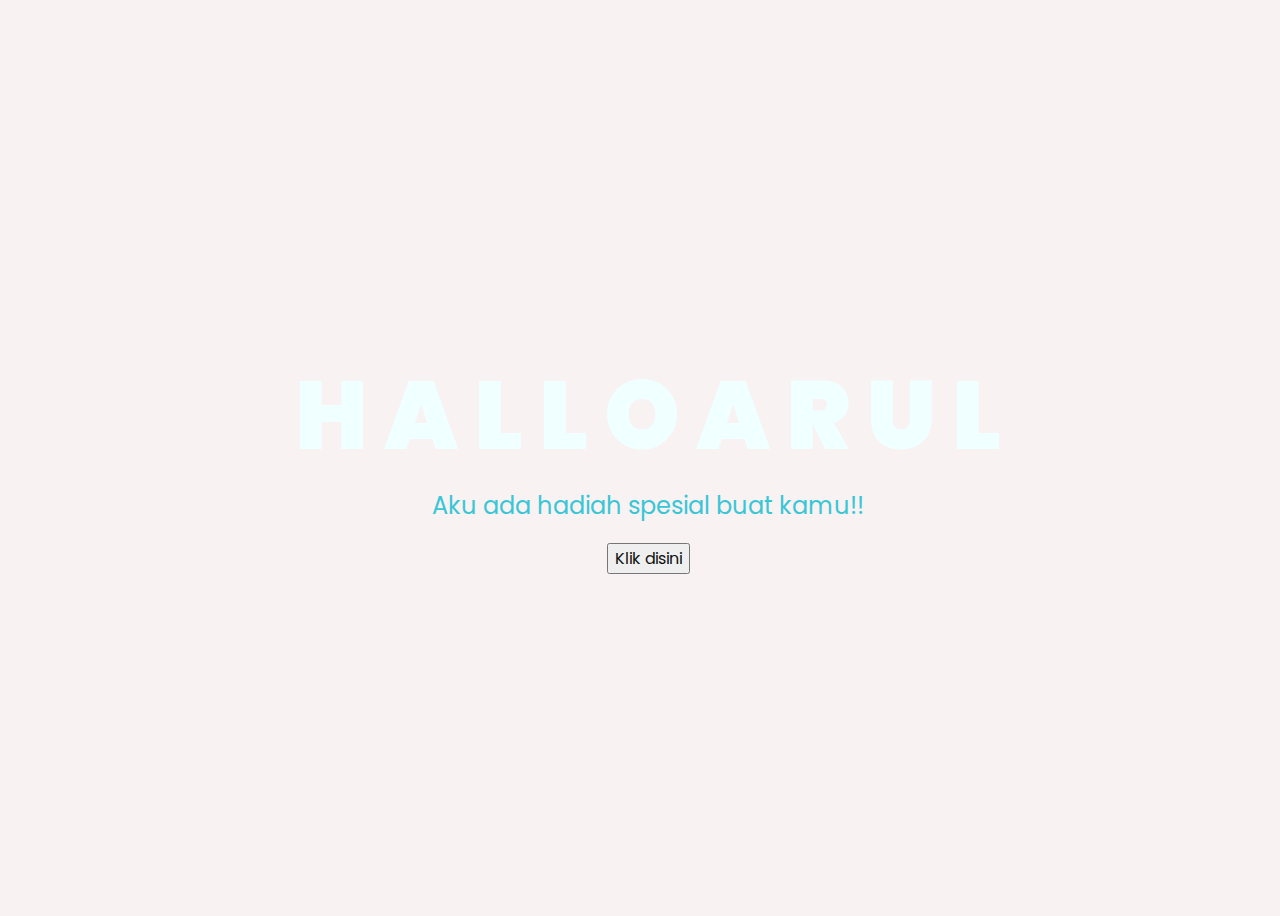
<file: index.html>
<!DOCTYPE html>
<html lang="en">
<head>
    <meta charset="UTF-8">
    <meta http-equiv="X-UA-Compatible" content="IE=edge">
    <meta name="viewport" content="width=device-width, initial-scale=1.0">
    <link rel="stylesheet" href="css/style.css">
    <link rel="icon" href="img/flowers.png" type="image/x-icon">
    <title>Flowers</title>
</head>
<body>
    
    <div class="greetings">
    <!-- silahkan menambah kata sesuai keinginan dengan <span>text...</span -->
        <span>H</span>
        <span>A</span>
        <span>L</span>
        <span>L</span>
        <span>O</span>
        <span>A</span>
        <span>R</span>
        <span>U</span>
        <span>L</span>
    </div>
    <div class="description">
        <span>Aku ada hadiah spesial buat kamu!!</span>
    </div>
    <div class="button">
        <button>
            <a href="flower.html">Klik disini</a>
            <audio autoplay="true">
                <source src="../audio/flowers.mp3" type="audio/mpeg">
              </audio>
        </button>
        
    </div>
</body>
</html>
</file>
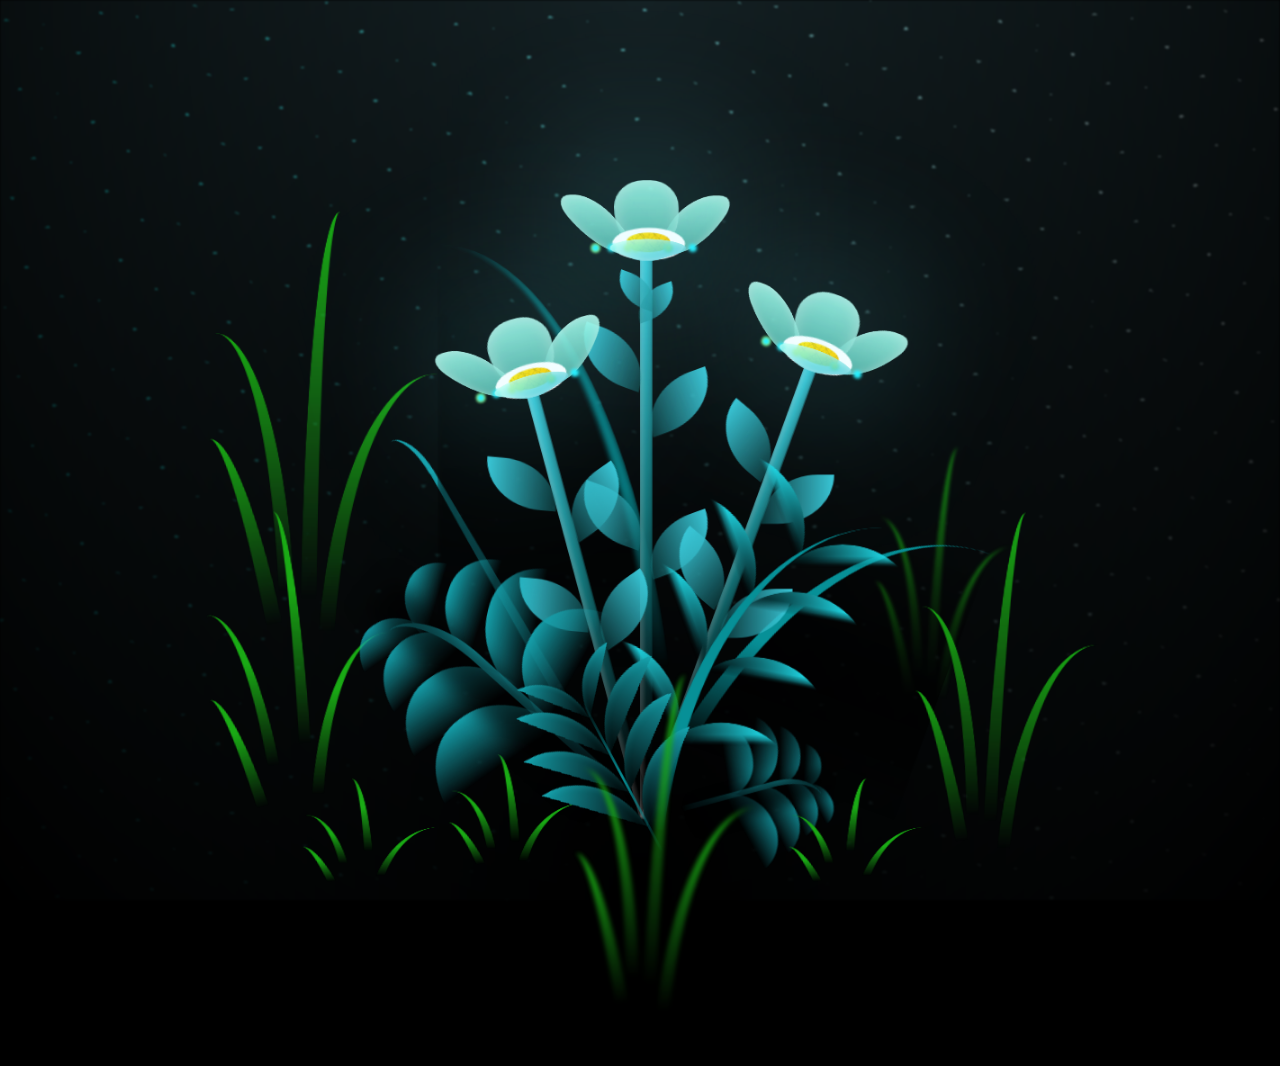
<file: flower.html>
<!DOCTYPE html>
<html lang="en">
<head>
    <meta charset="UTF-8">
    <meta http-equiv="X-UA-Compatible" content="IE=edge">
    <meta name="viewport" content="width=device-width, initial-scale=1.0">
    <link rel="stylesheet" href="css/main.css">
    <link rel="icon" href="img/flowers.png" type="image/x-icon">
    <title>flowers</title>
    <audio autoplay="true">
      <source src="./audio/flowers.mp3" type="audio/mpeg">
    </audio> 
</head>
<body class="container">
 
  <!-- Pembuat code: https://codepen.io/mdusmanansari/pen/BamepLe -->
    <div class="night"></div>
    <div class="flowers">
      <div class="flower flower--1">
        <div class="flower__leafs flower__leafs--1">
          <div class="flower__leaf flower__leaf--1"></div>
          <div class="flower__leaf flower__leaf--2"></div>
          <div class="flower__leaf flower__leaf--3"></div>
          <div class="flower__leaf flower__leaf--4"></div>
          <div class="flower__white-circle"></div>
  
          <div class="flower__light flower__light--1"></div>
          <div class="flower__light flower__light--2"></div>
          <div class="flower__light flower__light--3"></div>
          <div class="flower__light flower__light--4"></div>
          <div class="flower__light flower__light--5"></div>
          <div class="flower__light flower__light--6"></div>
          <div class="flower__light flower__light--7"></div>
          <div class="flower__light flower__light--8"></div>
  
        </div>
        <div class="flower__line">
          <div class="flower__line__leaf flower__line__leaf--1"></div>
          <div class="flower__line__leaf flower__line__leaf--2"></div>
          <div class="flower__line__leaf flower__line__leaf--3"></div>
          <div class="flower__line__leaf flower__line__leaf--4"></div>
          <div class="flower__line__leaf flower__line__leaf--5"></div>
          <div class="flower__line__leaf flower__line__leaf--6"></div>
        </div>
      </div>
  
      <div class="flower flower--2">
        <div class="flower__leafs flower__leafs--2">
          <div class="flower__leaf flower__leaf--1"></div>
          <div class="flower__leaf flower__leaf--2"></div>
          <div class="flower__leaf flower__leaf--3"></div>
          <div class="flower__leaf flower__leaf--4"></div>
          <div class="flower__white-circle"></div>
  
          <div class="flower__light flower__light--1"></div>
          <div class="flower__light flower__light--2"></div>
          <div class="flower__light flower__light--3"></div>
          <div class="flower__light flower__light--4"></div>
          <div class="flower__light flower__light--5"></div>
          <div class="flower__light flower__light--6"></div>
          <div class="flower__light flower__light--7"></div>
          <div class="flower__light flower__light--8"></div>
  
        </div>
        <div class="flower__line">
          <div class="flower__line__leaf flower__line__leaf--1"></div>
          <div class="flower__line__leaf flower__line__leaf--2"></div>
          <div class="flower__line__leaf flower__line__leaf--3"></div>
          <div class="flower__line__leaf flower__line__leaf--4"></div>
        </div>
      </div>
  
      <div class="flower flower--3">
        <div class="flower__leafs flower__leafs--3">
          <div class="flower__leaf flower__leaf--1"></div>
          <div class="flower__leaf flower__leaf--2"></div>
          <div class="flower__leaf flower__leaf--3"></div>
          <div class="flower__leaf flower__leaf--4"></div>
          <div class="flower__white-circle"></div>
  
          <div class="flower__light flower__light--1"></div>
          <div class="flower__light flower__light--2"></div>
          <div class="flower__light flower__light--3"></div>
          <div class="flower__light flower__light--4"></div>
          <div class="flower__light flower__light--5"></div>
          <div class="flower__light flower__light--6"></div>
          <div class="flower__light flower__light--7"></div>
          <div class="flower__light flower__light--8"></div>
  
        </div>
        <div class="flower__line">
          <div class="flower__line__leaf flower__line__leaf--1"></div>
          <div class="flower__line__leaf flower__line__leaf--2"></div>
          <div class="flower__line__leaf flower__line__leaf--3"></div>
          <div class="flower__line__leaf flower__line__leaf--4"></div>
        </div>
      </div>
  
      <div class="grow-ans" style="--d:1.2s">
        <div class="flower__g-long">
          <div class="flower__g-long__top"></div>
          <div class="flower__g-long__bottom"></div>
        </div>
      </div>
  
      <div class="growing-grass">
        <div class="flower__grass flower__grass--1">
          <div class="flower__grass--top"></div>
          <div class="flower__grass--bottom"></div>
          <div class="flower__grass__leaf flower__grass__leaf--1"></div>
          <div class="flower__grass__leaf flower__grass__leaf--2"></div>
          <div class="flower__grass__leaf flower__grass__leaf--3"></div>
          <div class="flower__grass__leaf flower__grass__leaf--4"></div>
          <div class="flower__grass__leaf flower__grass__leaf--5"></div>
          <div class="flower__grass__leaf flower__grass__leaf--6"></div>
          <div class="flower__grass__leaf flower__grass__leaf--7"></div>
          <div class="flower__grass__leaf flower__grass__leaf--8"></div>
          <div class="flower__grass__overlay"></div>
        </div>
      </div>
  
      <div class="growing-grass">
        <div class="flower__grass flower__grass--2">
          <div class="flower__grass--top"></div>
          <div class="flower__grass--bottom"></div>
          <div class="flower__grass__leaf flower__grass__leaf--1"></div>
          <div class="flower__grass__leaf flower__grass__leaf--2"></div>
          <div class="flower__grass__leaf flower__grass__leaf--3"></div>
          <div class="flower__grass__leaf flower__grass__leaf--4"></div>
          <div class="flower__grass__leaf flower__grass__leaf--5"></div>
          <div class="flower__grass__leaf flower__grass__leaf--6"></div>
          <div class="flower__grass__leaf flower__grass__leaf--7"></div>
          <div class="flower__grass__leaf flower__grass__leaf--8"></div>
          <div class="flower__grass__overlay"></div>
        </div>
      </div>
  
      <div class="grow-ans" style="--d:2.4s">
        <div class="flower__g-right flower__g-right--1">
          <div class="leaf"></div>
        </div>
      </div>
  
      <div class="grow-ans" style="--d:2.8s">
        <div class="flower__g-right flower__g-right--2">
          <div class="leaf"></div>
        </div>
      </div>
  
      <div class="grow-ans" style="--d:2.8s">
        <div class="flower__g-front">
          <div class="flower__g-front__leaf-wrapper flower__g-front__leaf-wrapper--1">
            <div class="flower__g-front__leaf"></div>
          </div>
          <div class="flower__g-front__leaf-wrapper flower__g-front__leaf-wrapper--2">
            <div class="flower__g-front__leaf"></div>
          </div>
          <div class="flower__g-front__leaf-wrapper flower__g-front__leaf-wrapper--3">
            <div class="flower__g-front__leaf"></div>
          </div>
          <div class="flower__g-front__leaf-wrapper flower__g-front__leaf-wrapper--4">
            <div class="flower__g-front__leaf"></div>
          </div>
          <div class="flower__g-front__leaf-wrapper flower__g-front__leaf-wrapper--5">
            <div class="flower__g-front__leaf"></div>
          </div>
          <div class="flower__g-front__leaf-wrapper flower__g-front__leaf-wrapper--6">
            <div class="flower__g-front__leaf"></div>
          </div>
          <div class="flower__g-front__leaf-wrapper flower__g-front__leaf-wrapper--7">
            <div class="flower__g-front__leaf"></div>
          </div>
          <div class="flower__g-front__leaf-wrapper flower__g-front__leaf-wrapper--8">
            <div class="flower__g-front__leaf"></div>
          </div>
          <div class="flower__g-front__line"></div>
        </div>
      </div>
  
      <div class="grow-ans" style="--d:3.2s">
        <div class="flower__g-fr">
          <div class="leaf"></div>
          <div class="flower__g-fr__leaf flower__g-fr__leaf--1"></div>
          <div class="flower__g-fr__leaf flower__g-fr__leaf--2"></div>
          <div class="flower__g-fr__leaf flower__g-fr__leaf--3"></div>
          <div class="flower__g-fr__leaf flower__g-fr__leaf--4"></div>
          <div class="flower__g-fr__leaf flower__g-fr__leaf--5"></div>
          <div class="flower__g-fr__leaf flower__g-fr__leaf--6"></div>
          <div class="flower__g-fr__leaf flower__g-fr__leaf--7"></div>
          <div class="flower__g-fr__leaf flower__g-fr__leaf--8"></div>
        </div>
      </div>
  
      <div class="long-g long-g--0">
        <div class="grow-ans" style="--d:3s">
          <div class="leaf leaf--0"></div>
        </div>
        <div class="grow-ans" style="--d:2.2s">
          <div class="leaf leaf--1"></div>
        </div>
        <div class="grow-ans" style="--d:3.4s">
          <div class="leaf leaf--2"></div>
        </div>
        <div class="grow-ans" style="--d:3.6s">
          <div class="leaf leaf--3"></div>
        </div>
      </div>
  
      <div class="long-g long-g--1">
        <div class="grow-ans" style="--d:3.6s">
          <div class="leaf leaf--0"></div>
        </div>
        <div class="grow-ans" style="--d:3.8s">
          <div class="leaf leaf--1"></div>
        </div>
        <div class="grow-ans" style="--d:4s">
          <div class="leaf leaf--2"></div>
        </div>
        <div class="grow-ans" style="--d:4.2s">
          <div class="leaf leaf--3"></div>
        </div>
      </div>
  
      <div class="long-g long-g--2">
        <div class="grow-ans" style="--d:4s">
          <div class="leaf leaf--0"></div>
        </div>
        <div class="grow-ans" style="--d:4.2s">
          <div class="leaf leaf--1"></div>
        </div>
        <div class="grow-ans" style="--d:4.4s">
          <div class="leaf leaf--2"></div>
        </div>
        <div class="grow-ans" style="--d:4.6s">
          <div class="leaf leaf--3"></div>
        </div>
      </div>
  
      <div class="long-g long-g--3">
        <div class="grow-ans" style="--d:4s">
          <div class="leaf leaf--0"></div>
        </div>
        <div class="grow-ans" style="--d:4.2s">
          <div class="leaf leaf--1"></div>
        </div>
        <div class="grow-ans" style="--d:3s">
          <div class="leaf leaf--2"></div>
        </div>
        <div class="grow-ans" style="--d:3.6s">
          <div class="leaf leaf--3"></div>
        </div>
      </div>
  
      <div class="long-g long-g--4">
        <div class="grow-ans" style="--d:4s">
          <div class="leaf leaf--0"></div>
        </div>
        <div class="grow-ans" style="--d:4.2s">
          <div class="leaf leaf--1"></div>
        </div>
        <div class="grow-ans" style="--d:3s">
          <div class="leaf leaf--2"></div>
        </div>
        <div class="grow-ans" style="--d:3.6s">
          <div class="leaf leaf--3"></div>
        </div>
      </div>
  
      <div class="long-g long-g--5">
        <div class="grow-ans" style="--d:4s">
          <div class="leaf leaf--0"></div>
        </div>
        <div class="grow-ans" style="--d:4.2s">
          <div class="leaf leaf--1"></div>
        </div>
        <div class="grow-ans" style="--d:3s">
          <div class="leaf leaf--2"></div>
        </div>
        <div class="grow-ans" style="--d:3.6s">
          <div class="leaf leaf--3"></div>
        </div>
      </div>
  
      <div class="long-g long-g--6">
        <div class="grow-ans" style="--d:4.2s">
          <div class="leaf leaf--0"></div>
        </div>
        <div class="grow-ans" style="--d:4.4s">
          <div class="leaf leaf--1"></div>
        </div>
        <div class="grow-ans" style="--d:4.6s">
          <div class="leaf leaf--2"></div>
        </div>
        <div class="grow-ans" style="--d:4.8s">
          <div class="leaf leaf--3"></div>
        </div>
      </div>
  
      <div class="long-g long-g--7">
        <div class="grow-ans" style="--d:3s">
          <div class="leaf leaf--0"></div>
        </div>
        <div class="grow-ans" style="--d:3.2s">
          <div class="leaf leaf--1"></div>
        </div>
        <div class="grow-ans" style="--d:3.5s">
          <div class="leaf leaf--2"></div>
        </div>
        <div class="grow-ans" style="--d:3.6s">
          <div class="leaf leaf--3"></div>
        </div>
      </div>
    </div>
    <script src="main.js"></script>
    
  </body>
</html>
</file>
<file: css/style.css>
@import url('https://fonts.googleapis.com/css2?family=Poppins:ital,wght@0,500;1,900&display=swap');
*{
    font-family: 'Poppins',cursive;
}
body{
    color: azure;
    width: 100%;
    height: 100vh;
    display: flex;
    flex-direction: column;
    align-items: center;
    justify-content: center;
    background-color: rgb(248, 242, 242);
}
.greetings{
    font-size: 6rem;
    font-weight: 900;
}
.greetings > span{
    animation: glow 2.5s ease-in-out infinite;
}
@keyframes glow{
    0%, 100%{
        color: #39c6d6;
        text-shadow: 0 0 12px #39c6d6, 0 0 50px #39c6d6, 0 0 100px #39c6d6;
    }
    10%, 90%{
        color: #39c6d6;
        text-shadow: none;
    }
}
.greetings > span:nth-child(2){
    animation-delay: .2s ;
}
.greetings > span:nth-child(3){
    animation-delay: .4s ;
}
.greetings > span:nth-child(4){
    animation-delay: .6s;
}
.greetings > span:nth-child(5){
    animation-delay: .8s;
}
.greetings > span:nth-child(6){
    animation-delay: .2s ;
}
.greetings > span:nth-child(7){
    animation-delay: .4s ;
}
.greetings > span:nth-child(8){
    animation-delay: .6s;
}
.greetings > span:nth-child(9){
    animation-delay: .8s;
}

.description{
    font-size: 1.5rem;
    margin-bottom: 20px;
    color: #39c6d6;
}

.button a{
    text-decoration: none;
    font-size: 1rem;
    color: #111;
}

@media screen and (max-width:574px){
    .greetings{
        display: block;
        font-size: 3rem;
        font-weight: 500;
        text-align: center;
    }
    .description{
        font-size: 1rem;
    }
    
    .button a{
        font-size: .5rem;
    }
}
</file>
<file: css/main.css>
*,
*::after,
*::before {
  padding: 0;
  margin: 0;
  box-sizing: border-box;
}

:root {
  --dark-color: #000;
}

body {
  display: flex;
  align-items: flex-end;
  justify-content: center;
  min-height: 100vh;
  background-color: var(--dark-color);
  overflow: hidden;
  perspective: 1000px;
}

.night {
  position: fixed;
  left: 50%;
  top: 0;
  transform: translateX(-50%);
  width: 100%;
  height: 100%;
  filter: blur(0.1vmin);
  background-image: radial-gradient(ellipse at top, transparent 0%, var(--dark-color)), radial-gradient(ellipse at bottom, var(--dark-color), rgba(145, 233, 255, 0.2)), repeating-linear-gradient(220deg, rgb(0, 0, 0) 0px, rgb(0, 0, 0) 19px, transparent 19px, transparent 22px), repeating-linear-gradient(189deg, rgb(0, 0, 0) 0px, rgb(0, 0, 0) 19px, transparent 19px, transparent 22px), repeating-linear-gradient(148deg, rgb(0, 0, 0) 0px, rgb(0, 0, 0) 19px, transparent 19px, transparent 22px), linear-gradient(90deg, rgb(0, 255, 250), rgb(240, 240, 240));
}

.flowers {
  position: relative;
  transform: scale(0.9);
}

.flower {
  position: absolute;
  bottom: 10vmin;
  transform-origin: bottom center;
  z-index: 10;
  --fl-speed: 0.8s;
}
.flower--1 {
  -webkit-animation: moving-flower-1 4s linear infinite;
          animation: moving-flower-1 4s linear infinite;
}
.flower--1 .flower__line {
  height: 70vmin;
  -webkit-animation-delay: 0.3s;
          animation-delay: 0.3s;
}
.flower--1 .flower__line__leaf--1 {
  -webkit-animation: blooming-leaf-right var(--fl-speed) 1.6s backwards;
          animation: blooming-leaf-right var(--fl-speed) 1.6s backwards;
}
.flower--1 .flower__line__leaf--2 {
  -webkit-animation: blooming-leaf-right var(--fl-speed) 1.4s backwards;
          animation: blooming-leaf-right var(--fl-speed) 1.4s backwards;
}
.flower--1 .flower__line__leaf--3 {
  -webkit-animation: blooming-leaf-left var(--fl-speed) 1.2s backwards;
          animation: blooming-leaf-left var(--fl-speed) 1.2s backwards;
}
.flower--1 .flower__line__leaf--4 {
  -webkit-animation: blooming-leaf-left var(--fl-speed) 1s backwards;
          animation: blooming-leaf-left var(--fl-speed) 1s backwards;
}
.flower--1 .flower__line__leaf--5 {
  -webkit-animation: blooming-leaf-right var(--fl-speed) 1.8s backwards;
          animation: blooming-leaf-right var(--fl-speed) 1.8s backwards;
}
.flower--1 .flower__line__leaf--6 {
  -webkit-animation: blooming-leaf-left var(--fl-speed) 2s backwards;
          animation: blooming-leaf-left var(--fl-speed) 2s backwards;
}
.flower--2 {
  left: 50%;
  transform: rotate(20deg);
  -webkit-animation: moving-flower-2 4s linear infinite;
          animation: moving-flower-2 4s linear infinite;
}
.flower--2 .flower__line {
  height: 60vmin;
  -webkit-animation-delay: 0.6s;
          animation-delay: 0.6s;
}
.flower--2 .flower__line__leaf--1 {
  -webkit-animation: blooming-leaf-right var(--fl-speed) 1.9s backwards;
          animation: blooming-leaf-right var(--fl-speed) 1.9s backwards;
}
.flower--2 .flower__line__leaf--2 {
  -webkit-animation: blooming-leaf-right var(--fl-speed) 1.7s backwards;
          animation: blooming-leaf-right var(--fl-speed) 1.7s backwards;
}
.flower--2 .flower__line__leaf--3 {
  -webkit-animation: blooming-leaf-left var(--fl-speed) 1.5s backwards;
          animation: blooming-leaf-left var(--fl-speed) 1.5s backwards;
}
.flower--2 .flower__line__leaf--4 {
  -webkit-animation: blooming-leaf-left var(--fl-speed) 1.3s backwards;
          animation: blooming-leaf-left var(--fl-speed) 1.3s backwards;
}
.flower--3 {
  left: 50%;
  transform: rotate(-15deg);
  -webkit-animation: moving-flower-3 4s linear infinite;
          animation: moving-flower-3 4s linear infinite;
}
.flower--3 .flower__line {
  -webkit-animation-delay: 0.9s;
          animation-delay: 0.9s;
}
.flower--3 .flower__line__leaf--1 {
  -webkit-animation: blooming-leaf-right var(--fl-speed) 2.5s backwards;
          animation: blooming-leaf-right var(--fl-speed) 2.5s backwards;
}
.flower--3 .flower__line__leaf--2 {
  -webkit-animation: blooming-leaf-right var(--fl-speed) 2.3s backwards;
          animation: blooming-leaf-right var(--fl-speed) 2.3s backwards;
}
.flower--3 .flower__line__leaf--3 {
  -webkit-animation: blooming-leaf-left var(--fl-speed) 2.1s backwards;
          animation: blooming-leaf-left var(--fl-speed) 2.1s backwards;
}
.flower--3 .flower__line__leaf--4 {
  -webkit-animation: blooming-leaf-left var(--fl-speed) 1.9s backwards;
          animation: blooming-leaf-left var(--fl-speed) 1.9s backwards;
}
.flower__leafs {
  position: relative;
  -webkit-animation: blooming-flower 2s backwards;
          animation: blooming-flower 2s backwards;
}
.flower__leafs--1 {
  -webkit-animation-delay: 1.1s;
          animation-delay: 1.1s;
}
.flower__leafs--2 {
  -webkit-animation-delay: 1.4s;
          animation-delay: 1.4s;
}
.flower__leafs--3 {
  -webkit-animation-delay: 1.7s;
          animation-delay: 1.7s;
}
.flower__leafs::after {
  content: "";
  position: absolute;
  left: 0;
  top: 0;
  transform: translate(-50%, -100%);
  width: 8vmin;
  height: 8vmin;
  background-color: #6bf0ff;
  filter: blur(10vmin);
}
.flower__leaf {
  position: absolute;
  bottom: 0;
  left: 50%;
  width: 8vmin;
  height: 11vmin;
  border-radius: 51% 49% 47% 53%/44% 45% 55% 69%;
  background-color: #a7ffee;
  background-image: linear-gradient(to top, #54b8aa, #a7ffee);
  transform-origin: bottom center;
  opacity: 0.9;
  box-shadow: inset 0 0 2vmin rgba(255, 255, 255, 0.5);
}
.flower__leaf--1 {
  transform: translate(-10%, 1%) rotateY(40deg) rotateX(-50deg);
}
.flower__leaf--2 {
  transform: translate(-50%, -4%) rotateX(40deg);
}
.flower__leaf--3 {
  transform: translate(-90%, 0%) rotateY(45deg) rotateX(50deg);
}
.flower__leaf--4 {
  width: 8vmin;
  height: 8vmin;
  transform-origin: bottom left;
  border-radius: 4vmin 10vmin 4vmin 4vmin;
  transform: translate(0%, 18%) rotateX(70deg) rotate(-43deg);
  background-image: linear-gradient(to top, #39c6d6, #a7ffee);
  z-index: 1;
  opacity: 0.8;
}
.flower__white-circle {
  position: absolute;
  left: -3.5vmin;
  top: -3vmin;
  width: 9vmin;
  height: 4vmin;
  border-radius: 50%;
  background-color: #fff;
}
.flower__white-circle::after {
  content: "";
  position: absolute;
  left: 50%;
  top: 45%;
  transform: translate(-50%, -50%);
  width: 60%;
  height: 60%;
  border-radius: inherit;
  background-image: repeating-linear-gradient(135deg, rgba(0, 0, 0, 0.03) 0px, rgba(0, 0, 0, 0.03) 1px, transparent 1px, transparent 12px), repeating-linear-gradient(45deg, rgba(0, 0, 0, 0.03) 0px, rgba(0, 0, 0, 0.03) 1px, transparent 1px, transparent 12px), repeating-linear-gradient(67.5deg, rgba(0, 0, 0, 0.03) 0px, rgba(0, 0, 0, 0.03) 1px, transparent 1px, transparent 12px), repeating-linear-gradient(135deg, rgba(0, 0, 0, 0.03) 0px, rgba(0, 0, 0, 0.03) 1px, transparent 1px, transparent 12px), repeating-linear-gradient(45deg, rgba(0, 0, 0, 0.03) 0px, rgba(0, 0, 0, 0.03) 1px, transparent 1px, transparent 12px), repeating-linear-gradient(112.5deg, rgba(0, 0, 0, 0.03) 0px, rgba(0, 0, 0, 0.03) 1px, transparent 1px, transparent 12px), repeating-linear-gradient(112.5deg, rgba(0, 0, 0, 0.03) 0px, rgba(0, 0, 0, 0.03) 1px, transparent 1px, transparent 12px), repeating-linear-gradient(45deg, rgba(0, 0, 0, 0.03) 0px, rgba(0, 0, 0, 0.03) 1px, transparent 1px, transparent 12px), repeating-linear-gradient(22.5deg, rgba(0, 0, 0, 0.03) 0px, rgba(0, 0, 0, 0.03) 1px, transparent 1px, transparent 12px), repeating-linear-gradient(45deg, rgba(0, 0, 0, 0.03) 0px, rgba(0, 0, 0, 0.03) 1px, transparent 1px, transparent 12px), repeating-linear-gradient(22.5deg, rgba(0, 0, 0, 0.03) 0px, rgba(0, 0, 0, 0.03) 1px, transparent 1px, transparent 12px), repeating-linear-gradient(135deg, rgba(0, 0, 0, 0.03) 0px, rgba(0, 0, 0, 0.03) 1px, transparent 1px, transparent 12px), repeating-linear-gradient(157.5deg, rgba(0, 0, 0, 0.03) 0px, rgba(0, 0, 0, 0.03) 1px, transparent 1px, transparent 12px), repeating-linear-gradient(67.5deg, rgba(0, 0, 0, 0.03) 0px, rgba(0, 0, 0, 0.03) 1px, transparent 1px, transparent 12px), repeating-linear-gradient(67.5deg, rgba(0, 0, 0, 0.03) 0px, rgba(0, 0, 0, 0.03) 1px, transparent 1px, transparent 12px), linear-gradient(90deg, rgb(255, 235, 18), rgb(255, 206, 0));
}
.flower__line {
  height: 55vmin;
  width: 1.5vmin;
  background-image: linear-gradient(to left, rgba(0, 0, 0, 0.2), transparent, rgba(255, 255, 255, 0.2)), linear-gradient(to top, transparent 10%, #14757a, #39c6d6);
  box-shadow: inset 0 0 2px rgba(0, 0, 0, 0.5);
  -webkit-animation: grow-flower-tree 4s backwards;
          animation: grow-flower-tree 4s backwards;
}
.flower__line__leaf {
  --w: 7vmin;
  --h: calc(var(--w) + 2vmin);
  position: absolute;
  top: 20%;
  left: 90%;
  width: var(--w);
  height: var(--h);
  border-top-right-radius: var(--h);
  border-bottom-left-radius: var(--h);
  background-image: linear-gradient(to top, rgba(20, 117, 122, 0.4), #39c6d6);
}
.flower__line__leaf--1 {
  transform: rotate(70deg) rotateY(30deg);
}
.flower__line__leaf--2 {
  top: 45%;
  transform: rotate(70deg) rotateY(30deg);
}
.flower__line__leaf--3, .flower__line__leaf--4, .flower__line__leaf--6 {
  border-top-right-radius: 0;
  border-bottom-left-radius: 0;
  border-top-left-radius: var(--h);
  border-bottom-right-radius: var(--h);
  left: -460%;
  top: 12%;
  transform: rotate(-70deg) rotateY(30deg);
}
.flower__line__leaf--4 {
  top: 40%;
}
.flower__line__leaf--5 {
  top: 0;
  transform-origin: left;
  transform: rotate(70deg) rotateY(30deg) scale(0.6);
}
.flower__line__leaf--6 {
  top: -2%;
  left: -450%;
  transform-origin: right;
  transform: rotate(-70deg) rotateY(30deg) scale(0.6);
}
.flower__light {
  position: absolute;
  bottom: 0vmin;
  width: 1vmin;
  height: 1vmin;
  background-color: rgb(255, 251, 0);
  border-radius: 50%;
  filter: blur(0.2vmin);
  -webkit-animation: light-ans 4s linear infinite backwards;
          animation: light-ans 4s linear infinite backwards;
}
.flower__light:nth-child(odd) {
  background-color: #23f0ff;
}
.flower__light--1 {
  left: -2vmin;
  -webkit-animation-delay: 1s;
          animation-delay: 1s;
}
.flower__light--2 {
  left: 3vmin;
  -webkit-animation-delay: 0.5s;
          animation-delay: 0.5s;
}
.flower__light--3 {
  left: -6vmin;
  -webkit-animation-delay: 0.3s;
          animation-delay: 0.3s;
}
.flower__light--4 {
  left: 6vmin;
  -webkit-animation-delay: 0.9s;
          animation-delay: 0.9s;
}
.flower__light--5 {
  left: -1vmin;
  -webkit-animation-delay: 1.5s;
          animation-delay: 1.5s;
}
.flower__light--6 {
  left: -4vmin;
  -webkit-animation-delay: 3s;
          animation-delay: 3s;
}
.flower__light--7 {
  left: 3vmin;
  -webkit-animation-delay: 2s;
          animation-delay: 2s;
}
.flower__light--8 {
  left: -6vmin;
  -webkit-animation-delay: 3.5s;
          animation-delay: 3.5s;
}
.flower__grass {
  --c: #159faa;
  --line-w: 1.5vmin;
  position: absolute;
  bottom: 12vmin;
  left: -7vmin;
  display: flex;
  flex-direction: column;
  align-items: flex-end;
  z-index: 20;
  transform-origin: bottom center;
  transform: rotate(-48deg) rotateY(40deg);
}
.flower__grass--1 {
  -webkit-animation: moving-grass 2s linear infinite;
          animation: moving-grass 2s linear infinite;
}
.flower__grass--2 {
  left: 2vmin;
  bottom: 10vmin;
  transform: scale(0.5) rotate(75deg) rotateX(10deg) rotateY(-200deg);
  opacity: 0.8;
  z-index: 0;
  -webkit-animation: moving-grass--2 1.5s linear infinite;
          animation: moving-grass--2 1.5s linear infinite;
}
.flower__grass--top {
  width: 7vmin;
  height: 10vmin;
  border-top-right-radius: 100%;
  border-right: var(--line-w) solid var(--c);
  transform-origin: bottom center;
  transform: rotate(-2deg);
}
.flower__grass--bottom {
  margin-top: -2px;
  width: var(--line-w);
  height: 25vmin;
  background-image: linear-gradient(to top, transparent, var(--c));
}
.flower__grass__leaf {
  --size: 10vmin;
  position: absolute;
  width: calc(var(--size) * 2.1);
  height: var(--size);
  border-top-left-radius: var(--size);
  border-top-right-radius: var(--size);
  background-image: linear-gradient(to top, transparent, transparent 30%, var(--c));
  z-index: 100;
}
.flower__grass__leaf--1 {
  top: -6%;
  left: 30%;
  --size: 6vmin;
  transform: rotate(-20deg);
  -webkit-animation: growing-grass-ans--1 2s 2.6s backwards;
          animation: growing-grass-ans--1 2s 2.6s backwards;
}
@-webkit-keyframes growing-grass-ans--1 {
  0% {
    transform-origin: bottom left;
    transform: rotate(-20deg) scale(0);
  }
}
@keyframes growing-grass-ans--1 {
  0% {
    transform-origin: bottom left;
    transform: rotate(-20deg) scale(0);
  }
}
.flower__grass__leaf--2 {
  top: -5%;
  left: -110%;
  --size: 6vmin;
  transform: rotate(10deg);
  -webkit-animation: growing-grass-ans--2 2s 2.4s linear backwards;
          animation: growing-grass-ans--2 2s 2.4s linear backwards;
}
@-webkit-keyframes growing-grass-ans--2 {
  0% {
    transform-origin: bottom right;
    transform: rotate(10deg) scale(0);
  }
}
@keyframes growing-grass-ans--2 {
  0% {
    transform-origin: bottom right;
    transform: rotate(10deg) scale(0);
  }
}
.flower__grass__leaf--3 {
  top: 5%;
  left: 60%;
  --size: 8vmin;
  transform: rotate(-18deg) rotateX(-20deg);
  -webkit-animation: growing-grass-ans--3 2s 2.2s linear backwards;
          animation: growing-grass-ans--3 2s 2.2s linear backwards;
}
@-webkit-keyframes growing-grass-ans--3 {
  0% {
    transform-origin: bottom left;
    transform: rotate(-18deg) rotateX(-20deg) scale(0);
  }
}
@keyframes growing-grass-ans--3 {
  0% {
    transform-origin: bottom left;
    transform: rotate(-18deg) rotateX(-20deg) scale(0);
  }
}
.flower__grass__leaf--4 {
  top: 6%;
  left: -135%;
  --size: 8vmin;
  transform: rotate(2deg);
  -webkit-animation: growing-grass-ans--4 2s 2s linear backwards;
          animation: growing-grass-ans--4 2s 2s linear backwards;
}
@-webkit-keyframes growing-grass-ans--4 {
  0% {
    transform-origin: bottom right;
    transform: rotate(2deg) scale(0);
  }
}
@keyframes growing-grass-ans--4 {
  0% {
    transform-origin: bottom right;
    transform: rotate(2deg) scale(0);
  }
}
.flower__grass__leaf--5 {
  top: 20%;
  left: 60%;
  --size: 10vmin;
  transform: rotate(-24deg) rotateX(-20deg);
  -webkit-animation: growing-grass-ans--5 2s 1.8s linear backwards;
          animation: growing-grass-ans--5 2s 1.8s linear backwards;
}
@-webkit-keyframes growing-grass-ans--5 {
  0% {
    transform-origin: bottom left;
    transform: rotate(-24deg) rotateX(-20deg) scale(0);
  }
}
@keyframes growing-grass-ans--5 {
  0% {
    transform-origin: bottom left;
    transform: rotate(-24deg) rotateX(-20deg) scale(0);
  }
}
.flower__grass__leaf--6 {
  top: 22%;
  left: -180%;
  --size: 10vmin;
  transform: rotate(10deg);
  -webkit-animation: growing-grass-ans--6 2s 1.6s linear backwards;
          animation: growing-grass-ans--6 2s 1.6s linear backwards;
}
@-webkit-keyframes growing-grass-ans--6 {
  0% {
    transform-origin: bottom right;
    transform: rotate(10deg) scale(0);
  }
}
@keyframes growing-grass-ans--6 {
  0% {
    transform-origin: bottom right;
    transform: rotate(10deg) scale(0);
  }
}
.flower__grass__leaf--7 {
  top: 39%;
  left: 70%;
  --size: 10vmin;
  transform: rotate(-10deg);
  -webkit-animation: growing-grass-ans--7 2s 1.4s linear backwards;
          animation: growing-grass-ans--7 2s 1.4s linear backwards;
}
@-webkit-keyframes growing-grass-ans--7 {
  0% {
    transform-origin: bottom left;
    transform: rotate(-10deg) scale(0);
  }
}
@keyframes growing-grass-ans--7 {
  0% {
    transform-origin: bottom left;
    transform: rotate(-10deg) scale(0);
  }
}
.flower__grass__leaf--8 {
  top: 40%;
  left: -215%;
  --size: 11vmin;
  transform: rotate(10deg);
  -webkit-animation: growing-grass-ans--8 2s 1.2s linear backwards;
          animation: growing-grass-ans--8 2s 1.2s linear backwards;
}
@-webkit-keyframes growing-grass-ans--8 {
  0% {
    transform-origin: bottom right;
    transform: rotate(10deg) scale(0);
  }
}
@keyframes growing-grass-ans--8 {
  0% {
    transform-origin: bottom right;
    transform: rotate(10deg) scale(0);
  }
}
.flower__grass__overlay {
  position: absolute;
  top: -10%;
  right: 0%;
  width: 100%;
  height: 100%;
  background-color: rgba(0, 0, 0, 0.6);
  filter: blur(1.5vmin);
  z-index: 100;
}
.flower__g-long {
  --w: 2vmin;
  --h: 6vmin;
  --c: #159faa;
  position: absolute;
  bottom: 10vmin;
  left: -3vmin;
  transform-origin: bottom center;
  transform: rotate(-30deg) rotateY(-20deg);
  display: flex;
  flex-direction: column;
  align-items: flex-end;
  -webkit-animation: flower-g-long-ans 3s linear infinite;
          animation: flower-g-long-ans 3s linear infinite;
}
@-webkit-keyframes flower-g-long-ans {
  0%, 100% {
    transform: rotate(-30deg) rotateY(-20deg);
  }
  50% {
    transform: rotate(-32deg) rotateY(-20deg);
  }
}
@keyframes flower-g-long-ans {
  0%, 100% {
    transform: rotate(-30deg) rotateY(-20deg);
  }
  50% {
    transform: rotate(-32deg) rotateY(-20deg);
  }
}
.flower__g-long__top {
  top: calc(var(--h) * -1);
  width: calc(var(--w) + 1vmin);
  height: var(--h);
  border-top-right-radius: 100%;
  border-right: 0.7vmin solid var(--c);
  transform: translate(-0.7vmin, 1vmin);
}
.flower__g-long__bottom {
  width: var(--w);
  height: 50vmin;
  transform-origin: bottom center;
  background-image: linear-gradient(to top, transparent 30%, var(--c));
  box-shadow: inset 0 0 2px rgba(0, 0, 0, 0.5);
  -webkit-clip-path: polygon(35% 0, 65% 1%, 100% 100%, 0% 100%);
          clip-path: polygon(35% 0, 65% 1%, 100% 100%, 0% 100%);
}
.flower__g-right {
  position: absolute;
  bottom: 6vmin;
  left: -2vmin;
  transform-origin: bottom left;
  transform: rotate(20deg);
}
.flower__g-right .leaf {
  width: 30vmin;
  height: 50vmin;
  border-top-left-radius: 100%;
  border-left: 2vmin solid #079097;
  background-image: linear-gradient(to bottom, transparent, var(--dark-color) 60%);
  -webkit-mask-image: linear-gradient(to top, transparent 30%, #079097 60%);
}
.flower__g-right--1 {
  -webkit-animation: flower-g-right-ans 2.5s linear infinite;
          animation: flower-g-right-ans 2.5s linear infinite;
}
.flower__g-right--2 {
  left: 5vmin;
  transform: rotateY(-180deg);
  -webkit-animation: flower-g-right-ans--2 3s linear infinite;
          animation: flower-g-right-ans--2 3s linear infinite;
}
.flower__g-right--2 .leaf {
  height: 75vmin;
  filter: blur(0.3vmin);
  opacity: 0.8;
}
@-webkit-keyframes flower-g-right-ans {
  0%, 100% {
    transform: rotate(20deg);
  }
  50% {
    transform: rotate(24deg) rotateX(-20deg);
  }
}
@keyframes flower-g-right-ans {
  0%, 100% {
    transform: rotate(20deg);
  }
  50% {
    transform: rotate(24deg) rotateX(-20deg);
  }
}
@-webkit-keyframes flower-g-right-ans--2 {
  0%, 100% {
    transform: rotateY(-180deg) rotate(0deg) rotateX(-20deg);
  }
  50% {
    transform: rotateY(-180deg) rotate(6deg) rotateX(-20deg);
  }
}
@keyframes flower-g-right-ans--2 {
  0%, 100% {
    transform: rotateY(-180deg) rotate(0deg) rotateX(-20deg);
  }
  50% {
    transform: rotateY(-180deg) rotate(6deg) rotateX(-20deg);
  }
}
.flower__g-front {
  position: absolute;
  bottom: 6vmin;
  left: 2.5vmin;
  z-index: 100;
  transform-origin: bottom center;
  transform: rotate(-28deg) rotateY(30deg) scale(1.04);
  -webkit-animation: flower__g-front-ans 2s linear infinite;
          animation: flower__g-front-ans 2s linear infinite;
}
@-webkit-keyframes flower__g-front-ans {
  0%, 100% {
    transform: rotate(-28deg) rotateY(30deg) scale(1.04);
  }
  50% {
    transform: rotate(-35deg) rotateY(40deg) scale(1.04);
  }
}
@keyframes flower__g-front-ans {
  0%, 100% {
    transform: rotate(-28deg) rotateY(30deg) scale(1.04);
  }
  50% {
    transform: rotate(-35deg) rotateY(40deg) scale(1.04);
  }
}
.flower__g-front__line {
  width: 0.3vmin;
  height: 20vmin;
  background-image: linear-gradient(to top, transparent, #079097, transparent 100%);
  position: relative;
}
.flower__g-front__leaf-wrapper {
  position: absolute;
  top: 0;
  left: 0;
  transform-origin: bottom left;
  transform: rotate(10deg);
}
.flower__g-front__leaf-wrapper:nth-child(even) {
  left: 0vmin;
  transform: rotateY(-180deg) rotate(5deg);
  -webkit-animation: flower__g-front__leaf-left-ans 1s ease-in backwards;
          animation: flower__g-front__leaf-left-ans 1s ease-in backwards;
}
.flower__g-front__leaf-wrapper:nth-child(odd) {
  -webkit-animation: flower__g-front__leaf-ans 1s ease-in backwards;
          animation: flower__g-front__leaf-ans 1s ease-in backwards;
}
.flower__g-front__leaf-wrapper--1 {
  top: -8vmin;
  transform: scale(0.7);
  -webkit-animation: flower__g-front__leaf-ans 1s 5.5s ease-in backwards !important;
          animation: flower__g-front__leaf-ans 1s 5.5s ease-in backwards !important;
}
.flower__g-front__leaf-wrapper--2 {
  top: -8vmin;
  transform: rotateY(-180deg) scale(0.7) !important;
  -webkit-animation: flower__g-front__leaf-left-ans-2 1s 4.6s ease-in backwards !important;
          animation: flower__g-front__leaf-left-ans-2 1s 4.6s ease-in backwards !important;
}
.flower__g-front__leaf-wrapper--3 {
  top: -3vmin;
  -webkit-animation: flower__g-front__leaf-ans 1s 4.6s ease-in backwards;
          animation: flower__g-front__leaf-ans 1s 4.6s ease-in backwards;
}
.flower__g-front__leaf-wrapper--4 {
  top: -3vmin;
  transform: rotateY(-180deg) scale(0.9) !important;
  -webkit-animation: flower__g-front__leaf-left-ans-2 1s 4.6s ease-in backwards !important;
          animation: flower__g-front__leaf-left-ans-2 1s 4.6s ease-in backwards !important;
}
@-webkit-keyframes flower__g-front__leaf-left-ans-2 {
  0% {
    transform: rotateY(-180deg) scale(0);
  }
}
@keyframes flower__g-front__leaf-left-ans-2 {
  0% {
    transform: rotateY(-180deg) scale(0);
  }
}
.flower__g-front__leaf-wrapper--5, .flower__g-front__leaf-wrapper--6 {
  top: 2vmin;
}
.flower__g-front__leaf-wrapper--7, .flower__g-front__leaf-wrapper--8 {
  top: 6.5vmin;
}
.flower__g-front__leaf-wrapper--2 {
  -webkit-animation-delay: 5.2s !important;
          animation-delay: 5.2s !important;
}
.flower__g-front__leaf-wrapper--3 {
  -webkit-animation-delay: 4.9s !important;
          animation-delay: 4.9s !important;
}
.flower__g-front__leaf-wrapper--5 {
  -webkit-animation-delay: 4.3s !important;
          animation-delay: 4.3s !important;
}
.flower__g-front__leaf-wrapper--6 {
  -webkit-animation-delay: 4.1s !important;
          animation-delay: 4.1s !important;
}
.flower__g-front__leaf-wrapper--7 {
  -webkit-animation-delay: 3.8s !important;
          animation-delay: 3.8s !important;
}
.flower__g-front__leaf-wrapper--8 {
  -webkit-animation-delay: 3.5s !important;
          animation-delay: 3.5s !important;
}
@-webkit-keyframes flower__g-front__leaf-ans {
  0% {
    transform: rotate(10deg) scale(0);
  }
}
@keyframes flower__g-front__leaf-ans {
  0% {
    transform: rotate(10deg) scale(0);
  }
}
@-webkit-keyframes flower__g-front__leaf-left-ans {
  0% {
    transform: rotateY(-180deg) rotate(5deg) scale(0);
  }
}
@keyframes flower__g-front__leaf-left-ans {
  0% {
    transform: rotateY(-180deg) rotate(5deg) scale(0);
  }
}
.flower__g-front__leaf {
  width: 10vmin;
  height: 10vmin;
  border-radius: 100% 0% 0% 100%/100% 100% 0% 0%;
  box-shadow: inset 0 2px 1vmin hsla(184deg, 97%, 58%, 0.2);
  background-image: linear-gradient(to bottom left, transparent, var(--dark-color)), linear-gradient(to bottom right, #159faa 50%, transparent 50%, transparent);
  -webkit-mask-image: linear-gradient(to bottom right, #159faa 50%, transparent 50%, transparent);
  mask-image: linear-gradient(to bottom right, #159faa 50%, transparent 50%, transparent);
}
.flower__g-fr {
  position: absolute;
  bottom: -4vmin;
  left: vmin;
  transform-origin: bottom left;
  z-index: 10;
  -webkit-animation: flower__g-fr-ans 2s linear infinite;
          animation: flower__g-fr-ans 2s linear infinite;
}
@-webkit-keyframes flower__g-fr-ans {
  0%, 100% {
    transform: rotate(2deg);
  }
  50% {
    transform: rotate(4deg);
  }
}
@keyframes flower__g-fr-ans {
  0%, 100% {
    transform: rotate(2deg);
  }
  50% {
    transform: rotate(4deg);
  }
}
.flower__g-fr .leaf {
  width: 30vmin;
  height: 50vmin;
  border-top-left-radius: 100%;
  border-left: 2vmin solid #079097;
  -webkit-mask-image: linear-gradient(to top, transparent 25%, #079097 50%);
  position: relative;
  z-index: 1;
}
.flower__g-fr__leaf {
  position: absolute;
  top: 0;
  left: 0;
  width: 10vmin;
  height: 10vmin;
  border-radius: 100% 0% 0% 100%/100% 100% 0% 0%;
  box-shadow: inset 0 2px 1vmin hsla(184deg, 97%, 58%, 0.2);
  background-image: linear-gradient(to bottom left, transparent, var(--dark-color) 98%), linear-gradient(to bottom right, #23f0ff 45%, transparent 50%, transparent);
  -webkit-mask-image: linear-gradient(135deg, #159faa 40%, transparent 50%, transparent);
}
.flower__g-fr__leaf--1 {
  left: 20vmin;
  transform: rotate(45deg);
  -webkit-animation: flower__g-fr-leaft-ans-1 0.5s 5.2s linear backwards;
          animation: flower__g-fr-leaft-ans-1 0.5s 5.2s linear backwards;
}
@-webkit-keyframes flower__g-fr-leaft-ans-1 {
  0% {
    transform-origin: left;
    transform: rotate(45deg) scale(0);
  }
}
@keyframes flower__g-fr-leaft-ans-1 {
  0% {
    transform-origin: left;
    transform: rotate(45deg) scale(0);
  }
}
.flower__g-fr__leaf--2 {
  left: 12vmin;
  top: -7vmin;
  transform: rotate(25deg) rotateY(-180deg);
  -webkit-animation: flower__g-fr-leaft-ans-6 0.5s 5s linear backwards;
          animation: flower__g-fr-leaft-ans-6 0.5s 5s linear backwards;
}
.flower__g-fr__leaf--3 {
  left: 15vmin;
  top: 6vmin;
  transform: rotate(55deg);
  -webkit-animation: flower__g-fr-leaft-ans-5 0.5s 4.8s linear backwards;
          animation: flower__g-fr-leaft-ans-5 0.5s 4.8s linear backwards;
}
.flower__g-fr__leaf--4 {
  left: 6vmin;
  top: -2vmin;
  transform: rotate(25deg) rotateY(-180deg);
  -webkit-animation: flower__g-fr-leaft-ans-6 0.5s 4.6s linear backwards;
          animation: flower__g-fr-leaft-ans-6 0.5s 4.6s linear backwards;
}
.flower__g-fr__leaf--5 {
  left: 10vmin;
  top: 14vmin;
  transform: rotate(55deg);
  -webkit-animation: flower__g-fr-leaft-ans-5 0.5s 4.4s linear backwards;
          animation: flower__g-fr-leaft-ans-5 0.5s 4.4s linear backwards;
}
@-webkit-keyframes flower__g-fr-leaft-ans-5 {
  0% {
    transform-origin: left;
    transform: rotate(55deg) scale(0);
  }
}
@keyframes flower__g-fr-leaft-ans-5 {
  0% {
    transform-origin: left;
    transform: rotate(55deg) scale(0);
  }
}
.flower__g-fr__leaf--6 {
  left: 0vmin;
  top: 6vmin;
  transform: rotate(25deg) rotateY(-180deg);
  -webkit-animation: flower__g-fr-leaft-ans-6 0.5s 4.2s linear backwards;
          animation: flower__g-fr-leaft-ans-6 0.5s 4.2s linear backwards;
}
@-webkit-keyframes flower__g-fr-leaft-ans-6 {
  0% {
    transform-origin: right;
    transform: rotate(25deg) rotateY(-180deg) scale(0);
  }
}
@keyframes flower__g-fr-leaft-ans-6 {
  0% {
    transform-origin: right;
    transform: rotate(25deg) rotateY(-180deg) scale(0);
  }
}
.flower__g-fr__leaf--7 {
  left: 5vmin;
  top: 22vmin;
  transform: rotate(45deg);
  -webkit-animation: flower__g-fr-leaft-ans-7 0.5s 4s linear backwards;
          animation: flower__g-fr-leaft-ans-7 0.5s 4s linear backwards;
}
@-webkit-keyframes flower__g-fr-leaft-ans-7 {
  0% {
    transform-origin: left;
    transform: rotate(45deg) scale(0);
  }
}
@keyframes flower__g-fr-leaft-ans-7 {
  0% {
    transform-origin: left;
    transform: rotate(45deg) scale(0);
  }
}
.flower__g-fr__leaf--8 {
  left: -4vmin;
  top: 15vmin;
  transform: rotate(15deg) rotateY(-180deg);
  -webkit-animation: flower__g-fr-leaft-ans-8 0.5s 3.8s linear backwards;
          animation: flower__g-fr-leaft-ans-8 0.5s 3.8s linear backwards;
}
@-webkit-keyframes flower__g-fr-leaft-ans-8 {
  0% {
    transform-origin: right;
    transform: rotate(15deg) rotateY(-180deg) scale(0);
  }
}
@keyframes flower__g-fr-leaft-ans-8 {
  0% {
    transform-origin: right;
    transform: rotate(15deg) rotateY(-180deg) scale(0);
  }
}

.long-g {
  position: absolute;
  bottom: 25vmin;
  left: -42vmin;
  transform-origin: bottom left;
}
.long-g--1 {
  bottom: 0vmin;
  transform: scale(0.8) rotate(-5deg);
}
.long-g--1 .leaf {
  -webkit-mask-image: linear-gradient(to top, transparent 40%, #079097 80%) !important;
}
.long-g--1 .leaf--1 {
  --w: 5vmin;
  --h: 60vmin;
  left: -2vmin;
  transform: rotate(3deg) rotateY(-180deg);
}
.long-g--2, .long-g--3 {
  bottom: -3vmin;
  left: -35vmin;
  transform-origin: center;
  transform: scale(0.6) rotateX(60deg);
}
.long-g--2 .leaf, .long-g--3 .leaf {
  -webkit-mask-image: linear-gradient(to top, transparent 50%, #079097 80%) !important;
}
.long-g--2 .leaf--1, .long-g--3 .leaf--1 {
  left: -1vmin;
  transform: rotateY(-180deg);
}
.long-g--3 {
  left: -17vmin;
  bottom: 0vmin;
}
.long-g--3 .leaf {
  -webkit-mask-image: linear-gradient(to top, transparent 40%, #079097 80%) !important;
}
.long-g--4 {
  left: 25vmin;
  bottom: -3vmin;
  transform-origin: center;
  transform: scale(0.6) rotateX(60deg);
}
.long-g--4 .leaf {
  -webkit-mask-image: linear-gradient(to top, transparent 50%, #079097 80%) !important;
}
.long-g--5 {
  left: 42vmin;
  bottom: 0vmin;
  transform: scale(0.8) rotate(2deg);
}
.long-g--6 {
  left: 0vmin;
  bottom: -20vmin;
  z-index: 100;
  filter: blur(0.3vmin);
  transform: scale(0.8) rotate(2deg);
}
.long-g--7 {
  left: 35vmin;
  bottom: 20vmin;
  z-index: -1;
  filter: blur(0.3vmin);
  transform: scale(0.6) rotate(2deg);
  opacity: 0.7;
}
.long-g .leaf {
  --w: 15vmin;
  --h: 40vmin;
  --c: #1aaa15;
  position: absolute;
  bottom: 0;
  width: var(--w);
  height: var(--h);
  border-top-left-radius: 100%;
  border-left: 2vmin solid var(--c);
  -webkit-mask-image: linear-gradient(to top, transparent 20%, var(--dark-color));
  transform-origin: bottom center;
}
.long-g .leaf--0 {
  left: 2vmin;
  -webkit-animation: leaf-ans-1 4s linear infinite;
          animation: leaf-ans-1 4s linear infinite;
}
.long-g .leaf--1 {
  --w: 5vmin;
  --h: 60vmin;
  -webkit-animation: leaf-ans-1 4s linear infinite;
          animation: leaf-ans-1 4s linear infinite;
}
.long-g .leaf--2 {
  --w: 10vmin;
  --h: 40vmin;
  left: -0.5vmin;
  bottom: 5vmin;
  transform-origin: bottom left;
  transform: rotateY(-180deg);
  -webkit-animation: leaf-ans-2 3s linear infinite;
          animation: leaf-ans-2 3s linear infinite;
}
.long-g .leaf--3 {
  --w: 5vmin;
  --h: 30vmin;
  left: -1vmin;
  bottom: 3.2vmin;
  transform-origin: bottom left;
  transform: rotate(-10deg) rotateY(-180deg);
  -webkit-animation: leaf-ans-3 3s linear infinite;
          animation: leaf-ans-3 3s linear infinite;
}

@-webkit-keyframes leaf-ans-1 {
  0%, 100% {
    transform: rotate(-5deg) scale(1);
  }
  50% {
    transform: rotate(5deg) scale(1.1);
  }
}

@keyframes leaf-ans-1 {
  0%, 100% {
    transform: rotate(-5deg) scale(1);
  }
  50% {
    transform: rotate(5deg) scale(1.1);
  }
}
@-webkit-keyframes leaf-ans-2 {
  0%, 100% {
    transform: rotateY(-180deg) rotate(5deg);
  }
  50% {
    transform: rotateY(-180deg) rotate(0deg) scale(1.1);
  }
}
@keyframes leaf-ans-2 {
  0%, 100% {
    transform: rotateY(-180deg) rotate(5deg);
  }
  50% {
    transform: rotateY(-180deg) rotate(0deg) scale(1.1);
  }
}
@-webkit-keyframes leaf-ans-3 {
  0%, 100% {
    transform: rotate(-10deg) rotateY(-180deg);
  }
  50% {
    transform: rotate(-20deg) rotateY(-180deg);
  }
}
@keyframes leaf-ans-3 {
  0%, 100% {
    transform: rotate(-10deg) rotateY(-180deg);
  }
  50% {
    transform: rotate(-20deg) rotateY(-180deg);
  }
}
.grow-ans {
  -webkit-animation: grow-ans 2s var(--d) backwards;
          animation: grow-ans 2s var(--d) backwards;
}

@-webkit-keyframes grow-ans {
  0% {
    transform: scale(0);
    opacity: 0;
  }
}

@keyframes grow-ans {
  0% {
    transform: scale(0);
    opacity: 0;
  }
}
@-webkit-keyframes light-ans {
  0% {
    opacity: 0;
    transform: translateY(0vmin);
  }
  25% {
    opacity: 1;
    transform: translateY(-5vmin) translateX(-2vmin);
  }
  50% {
    opacity: 1;
    transform: translateY(-15vmin) translateX(2vmin);
    filter: blur(0.2vmin);
  }
  75% {
    transform: translateY(-20vmin) translateX(-2vmin);
    filter: blur(0.2vmin);
  }
  100% {
    transform: translateY(-30vmin);
    opacity: 0;
    filter: blur(1vmin);
  }
}
@keyframes light-ans {
  0% {
    opacity: 0;
    transform: translateY(0vmin);
  }
  25% {
    opacity: 1;
    transform: translateY(-5vmin) translateX(-2vmin);
  }
  50% {
    opacity: 1;
    transform: translateY(-15vmin) translateX(2vmin);
    filter: blur(0.2vmin);
  }
  75% {
    transform: translateY(-20vmin) translateX(-2vmin);
    filter: blur(0.2vmin);
  }
  100% {
    transform: translateY(-30vmin);
    opacity: 0;
    filter: blur(1vmin);
  }
}
@-webkit-keyframes moving-flower-1 {
  0%, 100% {
    transform: rotate(2deg);
  }
  50% {
    transform: rotate(-2deg);
  }
}
@keyframes moving-flower-1 {
  0%, 100% {
    transform: rotate(2deg);
  }
  50% {
    transform: rotate(-2deg);
  }
}
@-webkit-keyframes moving-flower-2 {
  0%, 100% {
    transform: rotate(18deg);
  }
  50% {
    transform: rotate(14deg);
  }
}
@keyframes moving-flower-2 {
  0%, 100% {
    transform: rotate(18deg);
  }
  50% {
    transform: rotate(14deg);
  }
}
@-webkit-keyframes moving-flower-3 {
  0%, 100% {
    transform: rotate(-18deg);
  }
  50% {
    transform: rotate(-20deg) rotateY(-10deg);
  }
}
@keyframes moving-flower-3 {
  0%, 100% {
    transform: rotate(-18deg);
  }
  50% {
    transform: rotate(-20deg) rotateY(-10deg);
  }
}
@-webkit-keyframes blooming-leaf-right {
  0% {
    transform-origin: left;
    transform: rotate(70deg) rotateY(30deg) scale(0);
  }
}
@keyframes blooming-leaf-right {
  0% {
    transform-origin: left;
    transform: rotate(70deg) rotateY(30deg) scale(0);
  }
}
@-webkit-keyframes blooming-leaf-left {
  0% {
    transform-origin: right;
    transform: rotate(-70deg) rotateY(30deg) scale(0);
  }
}
@keyframes blooming-leaf-left {
  0% {
    transform-origin: right;
    transform: rotate(-70deg) rotateY(30deg) scale(0);
  }
}
@-webkit-keyframes grow-flower-tree {
  0% {
    height: 0;
    border-radius: 1vmin;
  }
}
@keyframes grow-flower-tree {
  0% {
    height: 0;
    border-radius: 1vmin;
  }
}
@-webkit-keyframes blooming-flower {
  0% {
    transform: scale(0);
  }
}
@keyframes blooming-flower {
  0% {
    transform: scale(0);
  }
}
@-webkit-keyframes moving-grass {
  0%, 100% {
    transform: rotate(-48deg) rotateY(40deg);
  }
  50% {
    transform: rotate(-50deg) rotateY(40deg);
  }
}
@keyframes moving-grass {
  0%, 100% {
    transform: rotate(-48deg) rotateY(40deg);
  }
  50% {
    transform: rotate(-50deg) rotateY(40deg);
  }
}
@-webkit-keyframes moving-grass--2 {
  0%, 100% {
    transform: scale(0.5) rotate(75deg) rotateX(10deg) rotateY(-200deg);
  }
  50% {
    transform: scale(0.5) rotate(79deg) rotateX(10deg) rotateY(-200deg);
  }
}
@keyframes moving-grass--2 {
  0%, 100% {
    transform: scale(0.5) rotate(75deg) rotateX(10deg) rotateY(-200deg);
  }
  50% {
    transform: scale(0.5) rotate(79deg) rotateX(10deg) rotateY(-200deg);
  }
}
.growing-grass {
  -webkit-animation: growing-grass-ans 1s 2s backwards;
          animation: growing-grass-ans 1s 2s backwards;
}

@-webkit-keyframes growing-grass-ans {
  0% {
    transform: scale(0);
  }
}

@keyframes growing-grass-ans {
  0% {
    transform: scale(0);
  }
}
.container * {
  -webkit-animation-play-state: paused !important;
          animation-play-state: paused !important;
}/*# sourceMappingURL=main.css.map */
</file>
